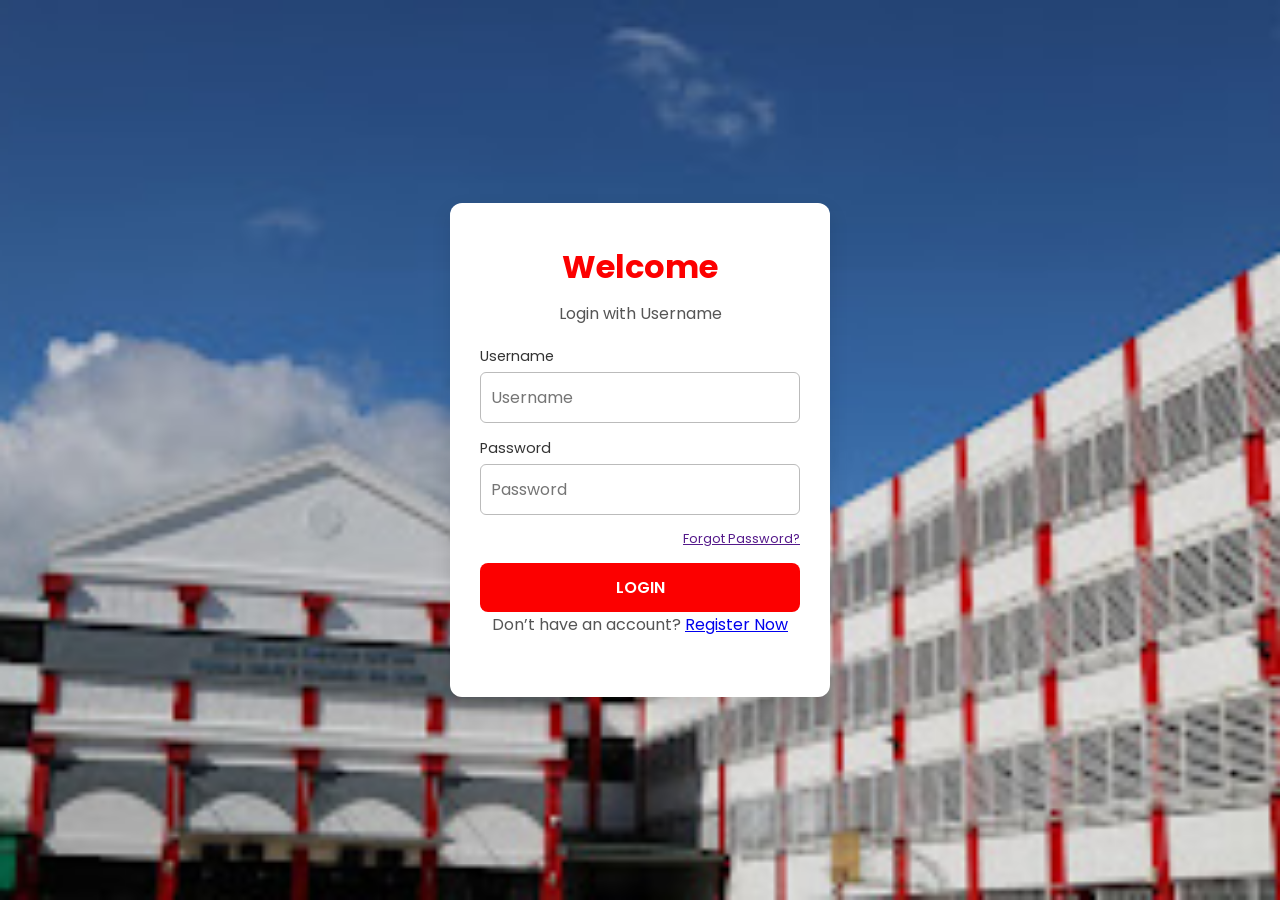
<file: index.html>
<!doctype html>
<html>
  <head>
    <meta charset="UTF-8" />
    <meta name="viewport" content="width=device-width, initial-scale=1.0" />
    <title>MediCAL</title>
    <link rel="stylesheet" href="style.css" />
    <link
      href="https://fonts.googleapis.com/css2?family=Poppins:wght@300;500;700&display=swap"
      rel="stylesheet"
    />
  </head>

  <body>
    <div class="login-container">
      <div class="login-box">
        <h2>Welcome</h2>
        <p>Login with Username</p>

        <form onsubmit="return false;">
          <div class="input-group">
            <label>Username</label>
            <input type="text" placeholder="Username" required />
          </div>
          <div class="input-group">
            <label>Password</label>
            <input
              type="password"
              id="passwordInput"
              placeholder="Password"
              required
            />
          </div>
          <div class="forgotpass">
            <label><a href="">Forgot Password?</a></label>
          </div>

          <button type="button" class="button">LOGIN</button>
        </form>

        <p class="register">
          Don’t have an account? <a href="#">Register Now</a>
        </p>
      </div>
    </div>
  </body>
</html>
</file>
<file: style.css>
* {
  margin: 0;
  padding: 0;
  box-sizing: border-box;
  font-family: "Poppins", sans-serif;
}

body {
  min-height: 100vh;
  display: flex;
  justify-content: center;
  align-items: center;
  background-image: url("download (4).jpg");
  background-repeat: no-repeat;
  background-size: cover;
  background-position: center;
  padding: 20px;
}

.login-container {
  background: #fff;
  padding: 40px 30px;
  border-radius: 12px;
  box-shadow: 0 8px 20px rgba(0, 0, 0, 0.1);
  width: 100%;
  max-width: 380px;
}

/* CENTERED TEXTS */
.login-box h2 {
  color: #fc0000;
  font-size: clamp(1.5rem, 5vw, 2rem);
  margin-bottom: 10px;
  text-align: center;
}

.login-box p {
  margin-bottom: 20px;
  color: #555;
  text-align: center;
}

.input-group label {
  display: block;
  font-size: 0.9rem;
  margin-bottom: 5px;
  color: #333;
  text-align: left;
}

.input-group {
  margin-bottom: 15px;
}

.input-group input {
  width: 100%;
  padding: 12px 10px;
  border: 1px solid #bbb;
  border-radius: 6px;
  outline: none;
  font-size: 1rem;
  text-align: left;
}

.forgotpass {
  text-align: right;
  margin-bottom: 15px;
  font-size: 0.8rem;
}

.button {
  width: 100%;
  padding: 12px;
  background: #fc0000;
  color: white;
  border: none;
  border-radius: 8px;
  font-size: 1rem;
  font-weight: 600;
  cursor: pointer;
  transition: background 0.3s ease;
}

.button:hover {
  background: #d40000;
}

.signup-link {
  display: block;
  margin-top: 15px;
  text-decoration: none;
  color: #555;
  font-size: 0.9rem;
  text-align: center;
}

@media (max-width: 480px) {
  .login-container {
    padding: 25px 20px;
  }
}
</file>
<file: login.css>
* {
  margin: 0;
  padding: 0;
  box-sizing: border-box;
  font-family: "Poppins", sans-serif;
}

body {
  min-height: 100vh;
  display: flex;
  justify-content: center;
  align-items: center;
  background-image: url("download (4).jpg");
  background-repeat: no-repeat;
  background-size: cover;
  background-position: center;
  padding: 20px;
}

.login-container {
  background: #fff;
  padding: 40px 30px;
  border-radius: 12px;
  box-shadow: 0 8px 20px rgba(0, 0, 0, 0.1);
  width: 100%;
  max-width: 380px;
}

/* CENTERED TEXTS */
.login-box h2 {
  color: #fc0000;
  font-size: clamp(1.5rem, 5vw, 2rem);
  margin-bottom: 10px;
  text-align: center;
}

.login-box p {
  margin-bottom: 20px;
  color: #555;
  text-align: center;
}

.input-group label {
  display: block;
  font-size: 0.9rem;
  margin-bottom: 5px;
  color: #333;
  text-align: left;
}

.input-group {
  margin-bottom: 15px;
}

.input-group input {
  width: 100%;
  padding: 12px 10px;
  border: 1px solid #bbb;
  border-radius: 6px;
  outline: none;
  font-size: 1rem;
  text-align: left;
}

.forgotpass {
  text-align: right;
  margin-bottom: 15px;
  font-size: 0.8rem;
}

.button {
  width: 100%;
  padding: 12px;
  background: #fc0000;
  color: white;
  border: none;
  border-radius: 8px;
  font-size: 1rem;
  font-weight: 600;
  cursor: pointer;
  transition: background 0.3s ease;
}

.button:hover {
  background: #d40000;
}

.signup-link {
  display: block;
  margin-top: 15px;
  text-decoration: none;
  color: #555;
  font-size: 0.9rem;
  text-align: center;
}

@media (max-width: 480px) {
  .login-container {
    padding: 25px 20px;
  }
}
</file>
